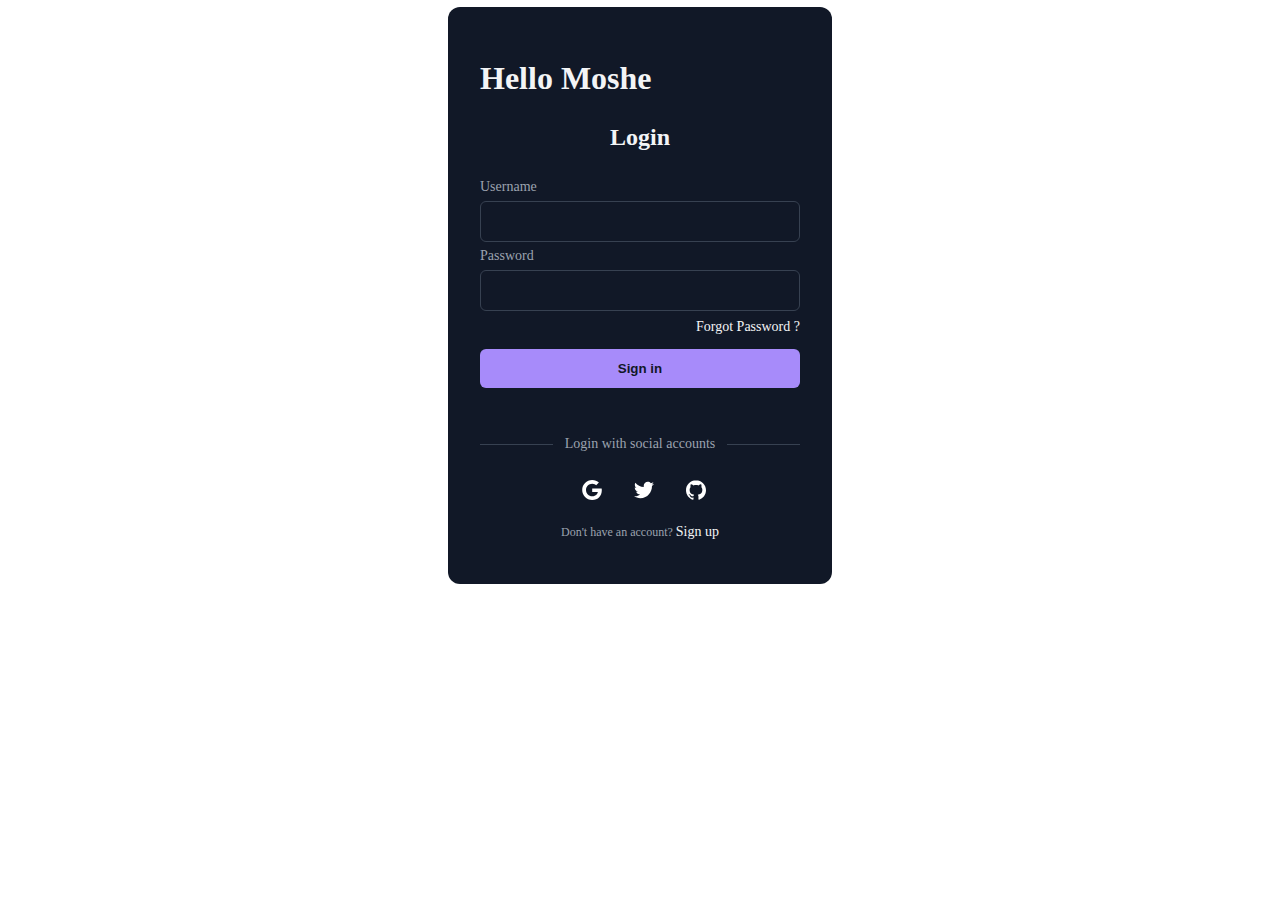
<file: index.html>
<html>
    <header>
        <link rel="stylesheet" href="style.css">
    </header>
    <body>
       <div id="container">
        <div class="form-container">
            <h1>Hello Moshe</h1>
            <p class="title">Login</p>
            <form class="form">
                <div class="input-group">
                    <label for="username">Username</label>
                    <input type="text" name="username" id="username" placeholder="">
                </div>
                <div class="input-group">
                    <label for="password">Password</label>
                    <input type="password" name="password" id="password" placeholder="">
                    <div class="forgot">
                        <a rel="noopener noreferrer" href="#">Forgot Password ?</a>
                    </div>
                </div>
                <button id="sign" class="sign">Sign in</button>
                <div style="display: flex; justify-content: center; align-items: center;">
                    <span id="message"></span>
                </div>
            </form>
            <div class="social-message">
                <div class="line"></div>
                <p class="message">Login with social accounts</p>
                <div class="line"></div>
            </div>
            <div class="social-icons">
                <button aria-label="Log in with Google" class="icon">
                    <svg xmlns="http://www.w3.org/2000/svg" viewBox="0 0 32 32" class="w-5 h-5 fill-current">
                        <path d="M16.318 13.714v5.484h9.078c-0.37 2.354-2.745 6.901-9.078 6.901-5.458 0-9.917-4.521-9.917-10.099s4.458-10.099 9.917-10.099c3.109 0 5.193 1.318 6.38 2.464l4.339-4.182c-2.786-2.599-6.396-4.182-10.719-4.182-8.844 0-16 7.151-16 16s7.156 16 16 16c9.234 0 15.365-6.49 15.365-15.635 0-1.052-0.115-1.854-0.255-2.651z"></path>
                    </svg>
                </button>
                <button aria-label="Log in with Twitter" class="icon">
                    <svg xmlns="http://www.w3.org/2000/svg" viewBox="0 0 32 32" class="w-5 h-5 fill-current">
                        <path d="M31.937 6.093c-1.177 0.516-2.437 0.871-3.765 1.032 1.355-0.813 2.391-2.099 2.885-3.631-1.271 0.74-2.677 1.276-4.172 1.579-1.192-1.276-2.896-2.079-4.787-2.079-3.625 0-6.563 2.937-6.563 6.557 0 0.521 0.063 1.021 0.172 1.495-5.453-0.255-10.287-2.875-13.52-6.833-0.568 0.964-0.891 2.084-0.891 3.303 0 2.281 1.161 4.281 2.916 5.457-1.073-0.031-2.083-0.328-2.968-0.817v0.079c0 3.181 2.26 5.833 5.26 6.437-0.547 0.145-1.131 0.229-1.724 0.229-0.421 0-0.823-0.041-1.224-0.115 0.844 2.604 3.26 4.5 6.14 4.557-2.239 1.755-5.077 2.801-8.135 2.801-0.521 0-1.041-0.025-1.563-0.088 2.917 1.86 6.36 2.948 10.079 2.948 12.067 0 18.661-9.995 18.661-18.651 0-0.276 0-0.557-0.021-0.839 1.287-0.917 2.401-2.079 3.281-3.396z"></path>
                    </svg>
                </button>
                <button aria-label="Log in with GitHub" class="icon">
                    <svg xmlns="http://www.w3.org/2000/svg" viewBox="0 0 32 32" class="w-5 h-5 fill-current">
                        <path d="M16 0.396c-8.839 0-16 7.167-16 16 0 7.073 4.584 13.068 10.937 15.183 0.803 0.151 1.093-0.344 1.093-0.772 0-0.38-0.009-1.385-0.015-2.719-4.453 0.964-5.391-2.151-5.391-2.151-0.729-1.844-1.781-2.339-1.781-2.339-1.448-0.989 0.115-0.968 0.115-0.968 1.604 0.109 2.448 1.645 2.448 1.645 1.427 2.448 3.744 1.74 4.661 1.328 0.14-1.031 0.557-1.74 1.011-2.135-3.552-0.401-7.287-1.776-7.287-7.907 0-1.751 0.62-3.177 1.645-4.297-0.177-0.401-0.719-2.031 0.141-4.235 0 0 1.339-0.427 4.4 1.641 1.281-0.355 2.641-0.532 4-0.541 1.36 0.009 2.719 0.187 4 0.541 3.043-2.068 4.381-1.641 4.381-1.641 0.859 2.204 0.317 3.833 0.161 4.235 1.015 1.12 1.635 2.547 1.635 4.297 0 6.145-3.74 7.5-7.296 7.891 0.556 0.479 1.077 1.464 1.077 2.959 0 2.14-0.020 3.864-0.020 4.385 0 0.416 0.28 0.916 1.104 0.755 6.4-2.093 10.979-8.093 10.979-15.156 0-8.833-7.161-16-16-16z"></path>
                    </svg>
                </button>
            </div>
            <p class="signup">Don't have an account?
                <a rel="noopener noreferrer" href="#" class="">Sign up</a>
            </p>
        </div>
    </div>
    <script src="script.js"></script>
    </body>
</html>
</file>
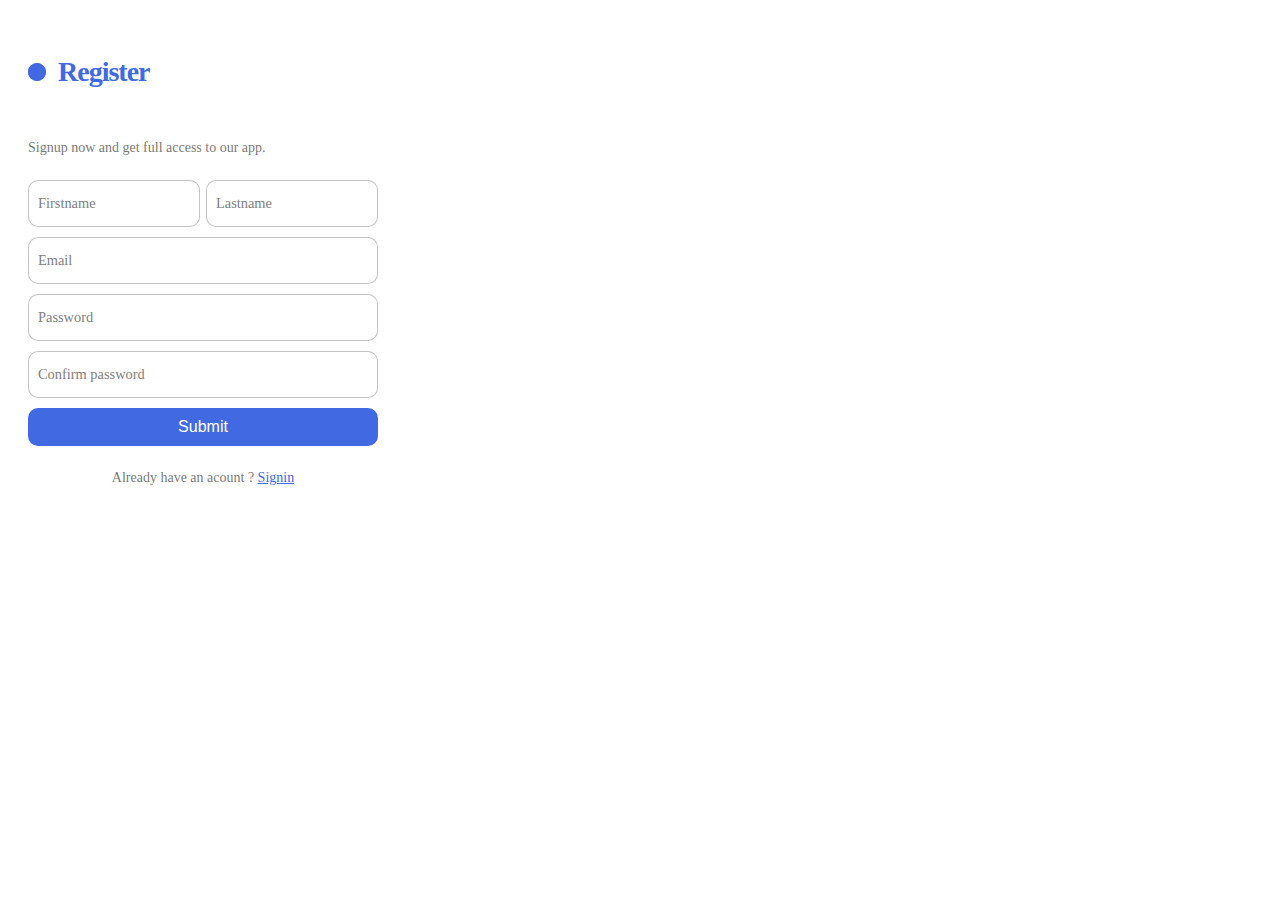
<file: signup.html>
<html>
    <header>
        <link rel="stylesheet" href="signup-style.css">
    </header>
    <body>
        <form class="form">
            <p class="title">Register </p>
            <p class="message">Signup now and get full access to our app. </p>
                <div class="flex">
                <label>
                    <input required="" placeholder="" type="text" class="input">
                    <span>Firstname</span>
                </label>
        
                <label>
                    <input required="" placeholder="" type="text" class="input">
                    <span>Lastname</span>
                </label>
            </div>  
                    
            <label>
                <input required="" placeholder="" type="email" class="input">
                <span>Email</span>
            </label> 
                
            <label>
                <input required="" placeholder="" type="password" class="input">
                <span>Password</span>
            </label>
            <label>
                <input required="" placeholder="" type="password" class="input">
                <span>Confirm password</span>
            </label>
            <button class="submit">Submit</button>
            <p class="signin">Already have an acount ? <a href="#">Signin</a> </p>
        </form>
    </body>
</html>
</file>
<file: style.css>
.social-icons > button:hover{
  cursor: pointer;
}

.form-container {
    width: 320px;
    border-radius: 0.75rem;
    background-color: rgba(17, 24, 39, 1);
    padding: 2rem;
    color: rgba(243, 244, 246, 1);
  }
  
  .title {
    text-align: center;
    font-size: 1.5rem;
    line-height: 2rem;
    font-weight: 700;
  }
  
  .form {
    margin-top: 1.5rem;
  }
  
  .input-group {
    margin-top: 0.25rem;
    font-size: 0.875rem;
    line-height: 1.25rem;
  }
  
  .input-group label {
    display: block;
    color: rgba(156, 163, 175, 1);
    margin-bottom: 4px;
  }
  
  .input-group input {
    width: 100%;
    border-radius: 0.375rem;
    border: 1px solid rgba(55, 65, 81, 1);
    outline: 0;
    background-color: rgba(17, 24, 39, 1);
    padding: 0.75rem 1rem;
    color: rgba(243, 244, 246, 1);
  }
  
  .input-group input:focus {
    border-color: rgba(167, 139, 250);
  }
  
  .forgot {
    display: flex;
    justify-content: flex-end;
    font-size: 0.75rem;
    line-height: 1rem;
    color: rgba(156, 163, 175,1);
    margin: 8px 0 14px 0;
  }
  
  .forgot a,.signup a {
    color: rgba(243, 244, 246, 1);
    text-decoration: none;
    font-size: 14px;
  }
  
  .forgot a:hover, .signup a:hover {
    text-decoration: underline rgba(167, 139, 250, 1);
  }
  
  .sign {
    display: block;
    width: 100%;
    background-color: rgba(167, 139, 250, 1);
    padding: 0.75rem;
    text-align: center;
    color: rgba(17, 24, 39, 1);
    border: none;
    border-radius: 0.375rem;
    font-weight: 600;
  }
  
  .social-message {
    display: flex;
    align-items: center;
    padding-top: 1rem;
  }
  
  .line {
    height: 1px;
    flex: 1 1 0%;
    background-color: rgba(55, 65, 81, 1);
  }
  
  .social-message .message {
    padding-left: 0.75rem;
    padding-right: 0.75rem;
    font-size: 0.875rem;
    line-height: 1.25rem;
    color: rgba(156, 163, 175, 1);
  }
  
  .social-icons {
    display: flex;
    justify-content: center;
  }
  
  .social-icons .icon {
    border-radius: 0.125rem;
    padding: 0.75rem;
    border: none;
    background-color: transparent;
    margin-left: 8px;
  }
  
  .social-icons .icon svg {
    height: 1.25rem;
    width: 1.25rem;
    fill: #fff;
  }
  
  .signup {
    text-align: center;
    font-size: 0.75rem;
    line-height: 1rem;
    color: rgba(156, 163, 175, 1);
  }
  
  #container{
    width: 100%;
    height: 65%;
    display: flex;
    justify-content: center;
    align-items: center;
  }

  .title{
    display: flex;
    justify-content: center;
    align-items: center;
    text-align: center;
  }

  .footer{
    margin-top: 10px;
    display: flex;
    justify-content: center;
    align-items: center;
    text-align: center;
  }

  .eye-lid {
    background-color: rgb(0, 0, 0);
    border-radius: 50%;
    display: flex;
    justify-content: center;
    align-items: center;
    box-shadow: 0 9px 0 2px rgba(0, 0, 0, 0.2);
    width: 150px;
    height: 150px;
  }
  
  .eye {
    background-color: #fffcf4;
    border-radius: 50%;
    transform: translate3d(0, 0, 0) rotate(90deg);
    width: 120px;
    height: 120px;
    animation: eye 5s infinite;
  }
  
  @keyframes eye {
    12%,
    25% {
      width: 100px;
      height: 110px;
    }
  
    37%, 
    50% {
      width: 60px;
      height: 130px;
    }
  
    63%, 
    75% {
      width: 100px;
      height: 103px;
    }
  
    87% {
      width: 100px;
      height: 100px;
    }
  }
  
  .cornea {
    position: absolute;
    top: 50%;
    left: 50%;
    transform: translate(-50%, -50%);
    background-color: rgb(0, 0, 0);
    border-radius: 50%;
    width: 50px;
    height: 50px;
    animation: eye-color 5s infinite;
  }
  
  @keyframes eye-color {
    63%, 75% {
      background-color: rgb(137, 1, 1);
    }
  }
  
  .white-pupil {
    position: absolute;
    top: 70%;
    left: 10%;
    border-radius: 50%;
    background-color: #fffcf4;
    width: 20px;
    height: 20px;
  }

  #eye{
    display: flex;
    justify-content: center;
    align-items: center;
    text-align: center;
  }
</file>
<file: signup-style.css>
.form {
    display: flex;
    flex-direction: column;
    gap: 10px;
    max-width: 350px;
    background-color: #fff;
    padding: 20px;
    border-radius: 20px;
    position: relative;
  }
  
  .title {
    font-size: 28px;
    color: royalblue;
    font-weight: 600;
    letter-spacing: -1px;
    position: relative;
    display: flex;
    align-items: center;
    padding-left: 30px;
  }
  
  .title::before,.title::after {
    position: absolute;
    content: "";
    height: 16px;
    width: 16px;
    border-radius: 50%;
    left: 0px;
    background-color: royalblue;
  }
  
  .title::before {
    width: 18px;
    height: 18px;
    background-color: royalblue;
  }
  
  .title::after {
    width: 18px;
    height: 18px;
    animation: pulse 1s linear infinite;
  }
  
  .message, .signin {
    color: rgba(88, 87, 87, 0.822);
    font-size: 14px;
  }
  
  .signin {
    text-align: center;
  }
  
  .signin a {
    color: royalblue;
  }
  
  .signin a:hover {
    text-decoration: underline royalblue;
  }
  
  .flex {
    display: flex;
    width: 100%;
    gap: 6px;
  }
  
  .form label {
    position: relative;
  }
  
  .form label .input {
    width: 100%;
    padding: 10px 10px 20px 10px;
    outline: 0;
    border: 1px solid rgba(105, 105, 105, 0.397);
    border-radius: 10px;
  }
  
  .form label .input + span {
    position: absolute;
    left: 10px;
    top: 15px;
    color: grey;
    font-size: 0.9em;
    cursor: text;
    transition: 0.3s ease;
  }
  
  .form label .input:placeholder-shown + span {
    top: 15px;
    font-size: 0.9em;
  }
  
  .form label .input:focus + span,.form label .input:valid + span {
    top: 30px;
    font-size: 0.7em;
    font-weight: 600;
  }
  
  .form label .input:valid + span {
    color: green;
  }
  
  .submit {
    border: none;
    outline: none;
    background-color: royalblue;
    padding: 10px;
    border-radius: 10px;
    color: #fff;
    font-size: 16px;
    transform: .3s ease;
  }
  
  .submit:hover {
    background-color: rgb(56, 90, 194);
  }
  
  @keyframes pulse {
    from {
      transform: scale(0.9);
      opacity: 1;
    }
  
    to {
      transform: scale(1.8);
      opacity: 0;
    }
  }
</file>
